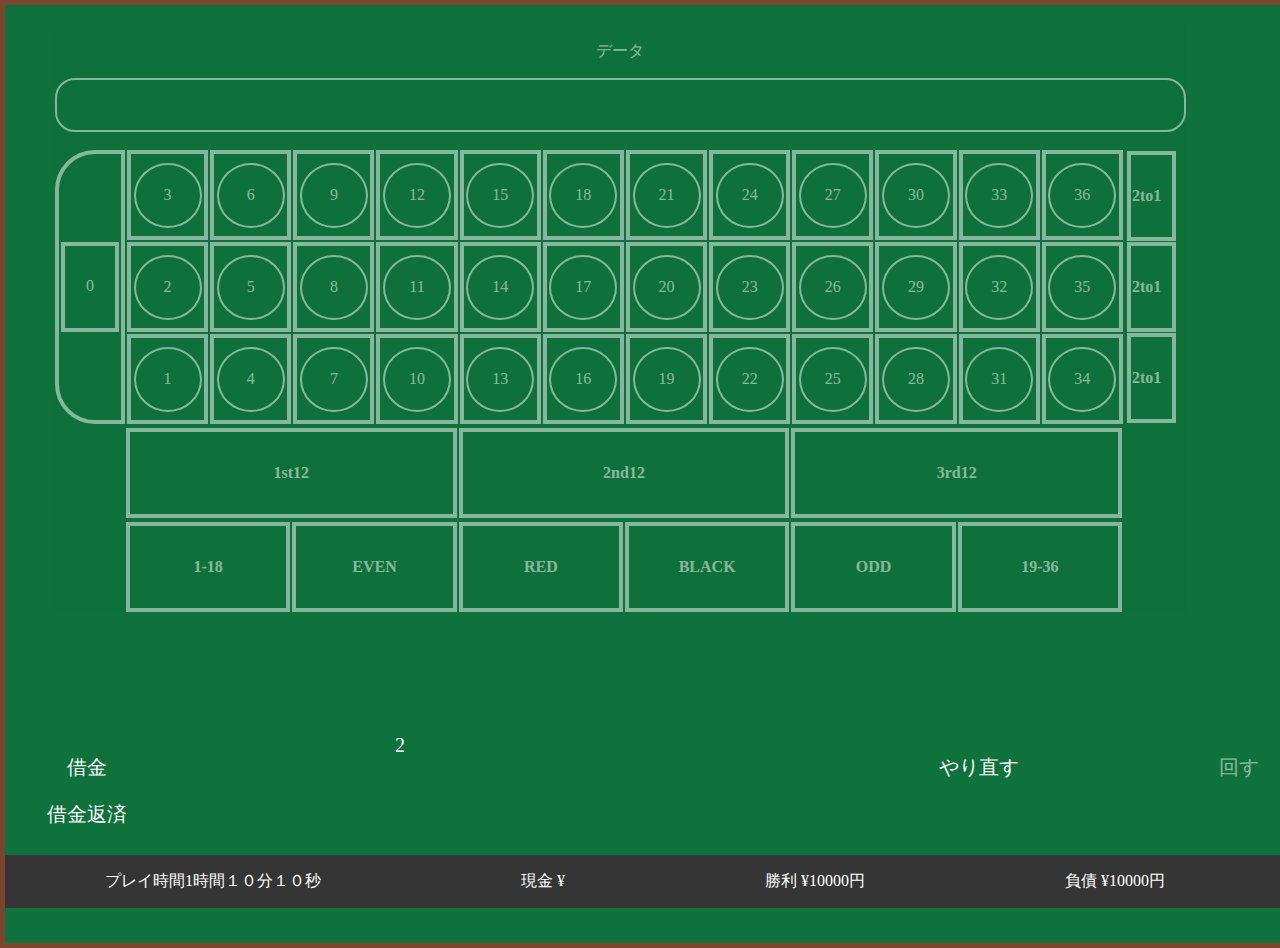
<file: docs/index.htm>
<!DOCTYPE html>
<html lang="en">

<head>
  <meta charset="UTF-8">
  <meta http-equiv="X-UA-Compatible" content="IE=edge">
  <meta name="viewport" content="width=device-width, initial-scale=1.0">
  <title>Document</title>
  <link rel="stylesheet" href="css/style.css">
</head>

<body>
  <div class="play_table smoke" id="play_table">
    <div class="ruret_table">
      <p>データ</p>
      <ul id="pastDate">
  <!-- 追加データ -->

      </ul>
      <div class="line1">
        <table class="zero">
          <tr>
            <th><option id="tableNum_zero" value=0>0</option></th>
          </tr>
        </た>
        <table class="ruret_table_nombers">
          <tr>
            <th><option id="tableNum_three" value=3>3</option></th>
            <th><option id="tableNum_six" value=6>6</option></th>
            <th><option id="tableNum_nine" value=9>9</option></th>
            <th><option id="tableNum_twelve" value=12>12</option></th>
            <th><option id="tableNum_three" value=15>15</option></th>
            <th><option id="tableNum_three" value=18>18</option></th>
            <th><option id="tableNum_three" value=21>21</option></th>
            <th><option id="tableNum_three" value=24>24</option></th>
            <th><option id="tableNum_three" value=27>27</option></th>
            <th><option id="tableNum_three" value=30>30</option></th>
            <th><option id="tableNum_three" value=33>33</option></th>
            <th><option id="tableNum_three" value=36>36</option></th>
          </tr>
          <tr>
            <th><option id="tableNum_two" value=2>2</option></th>
            <th><option id="tableNum_five" value=5>5</option></th>
            <th><option id="tableNum_eight" value="8">8</option></th>
            <th><option id="tableNum_eleven" value="11">11</option></th>
            <th><option id="tableNum_three" value="14">14</option></th>
            <th><option id="tableNum_three" value="17">17</option></th>
            <th><option id="tableNum_three" value="20">20</option></th>
            <th><option id="tableNum_three" value="23">23</option></th>
            <th><option id="tableNum_three" value="26">26</option></th>
            <th><option id="tableNum_three" value="29">29</option></th>
            <th><option id="tableNum_three" value="32">32</option></th>
            <th><option id="tableNum_three" value="35">35</option></th>
          </tr>
          <tr>
            <th><option id="tableNum_one" value="1">1</option></th>
            <th><option id="tableNum_four" value=4>4</option></th>
            <th><option id="tableNum_seven" value="7">7</option></th>
            <th><option id="tableNum_ten" value="10">10</option></th>
            <th><option id="tableNum_three" value="13">13</option></th>
            <th><option id="tableNum_three" value="16">16</option></th>
            <th><option id="tableNum_three" value="19">19</option></th>
            <th><option id="tableNum_three" value="22">22</option></th>
            <th><option id="tableNum_three" value="25">25</option></th>
            <th><option id="tableNum_three" value="28">28</option></th>
            <th><option id="tableNum_three" value="31">31</option></th>
            <th><option id="tableNum_three" value="34">34</option></th>
          </tr>
        </table>
        <table class="ruret_table_options1">
          <tr>
            <th id="optionline1">2to1</th>
            <th id="optionline2">2to1</th>
            <th id="optionline3">2to1</th>
          </tr>
        </table>
      </div>
      <div class="line2">
        <table class="ruret_table_options2">
          <tr>
            <!-- ここから -->
            <th id="">1st12</th>
            <th id="">2nd12</th>
            <th id="">3rd12</th>
          </tr>
        </table>
        <table class="ruret_table_options3">
          <tr>
            <th id="">1-18</th>
            <th id="">EVEN</th>
            <th id="">RED</th>
            <th id="">BLACK</th>
            <th id="">ODD</th>
            <th id="">19-36</th>
          </tr>
        </table>
      </div>
    </div>

    <div class="randomNum">
      <p id="randomNum">30</p>
    </div>

  </div>

  <div class="select_chip">
    <div id="select_chip_img"></div>
  </div>
  
  
  <div class="player_action">
    <div class="lone">
      <p>借金</p>
      <p>借金返済</p>
   </div>  
    <option id="chips1" value=100>1</option>
    <option id="chips2" value=200>2</option>
    <option id="chips5" value=500>5</option>
    <option id="chips10" value=1000>10</option>
    <option id="chips25" value=2500>25</option>

    <p class="back">やり直す</p>
    <p class="start smoke" id="start">回す</p>
  </div>

  <div class="sub_option">
    <div class="playtime">
      <p>プレイ時間</p>
      <p>1時間１０分１０秒</p>
    </div>
    <div class="cash">
      <p>現金  ¥</p>
      <p id="chash"></p>
    </div>
    <div class="plus">
      <p>勝利  ¥</p>
      <p>10000円</p>
    </div>
    <div class="minus">
      <p>負債  ¥</p>
      <p>10000円</p>
    </div>
  </div>



  <script src="https://ajax.googleapis.com/ajax/libs/jquery/3.5.1/jquery.min.js"></script>
  <script src="js/main.js"></script>
</body>

</html>
</file>
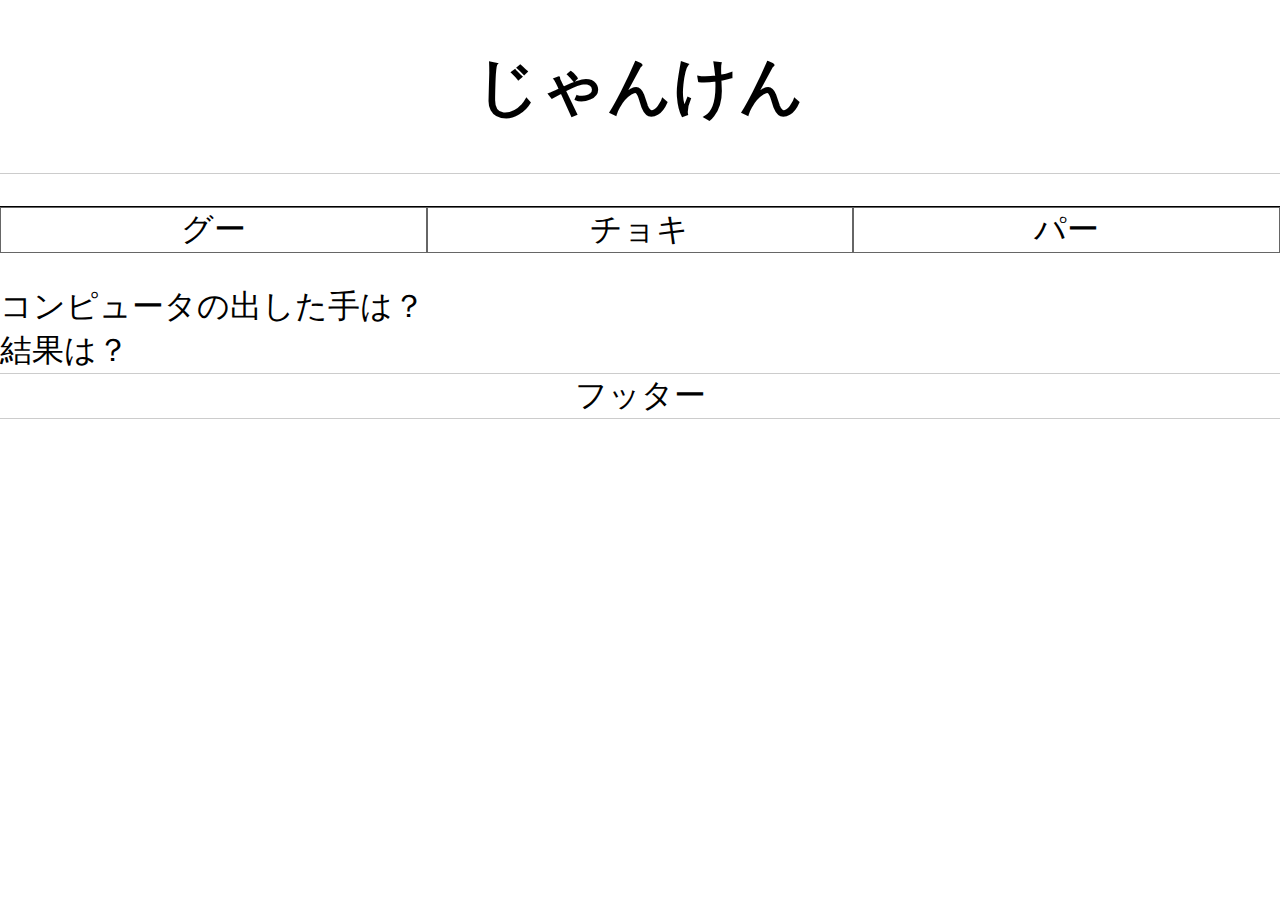
<file: janken.html>
<!DOCTYPE html>
<html lang="ja">

<head>
  <meta charset="UTF-8">
  <meta name="viewport" content="width=device-width, initial-scale=1.0">
  <link rel="stylesheet" href="css/sample.css">
  <title>じゃんけん</title>
</head>

<body>
  <header>
    <h1>じゃんけん</h1>
  </header>

  <main>
    <ul>
      <li id="gu_btn">グー</li>
      <li id="cho_btn">チョキ</li>
      <li id="par_btn">パー</li>
    </ul>
    <div id="com_hand">コンピュータの出した手は？</div>
    <div id="result">結果は？</div>
  </main>

  <footer>フッター</footer>

  <script src="https://ajax.googleapis.com/ajax/libs/jquery/3.2.1/jquery.min.js"></script>
  <script>
    //ここに処理を追加
  </script>

</body>

</html>
</file>
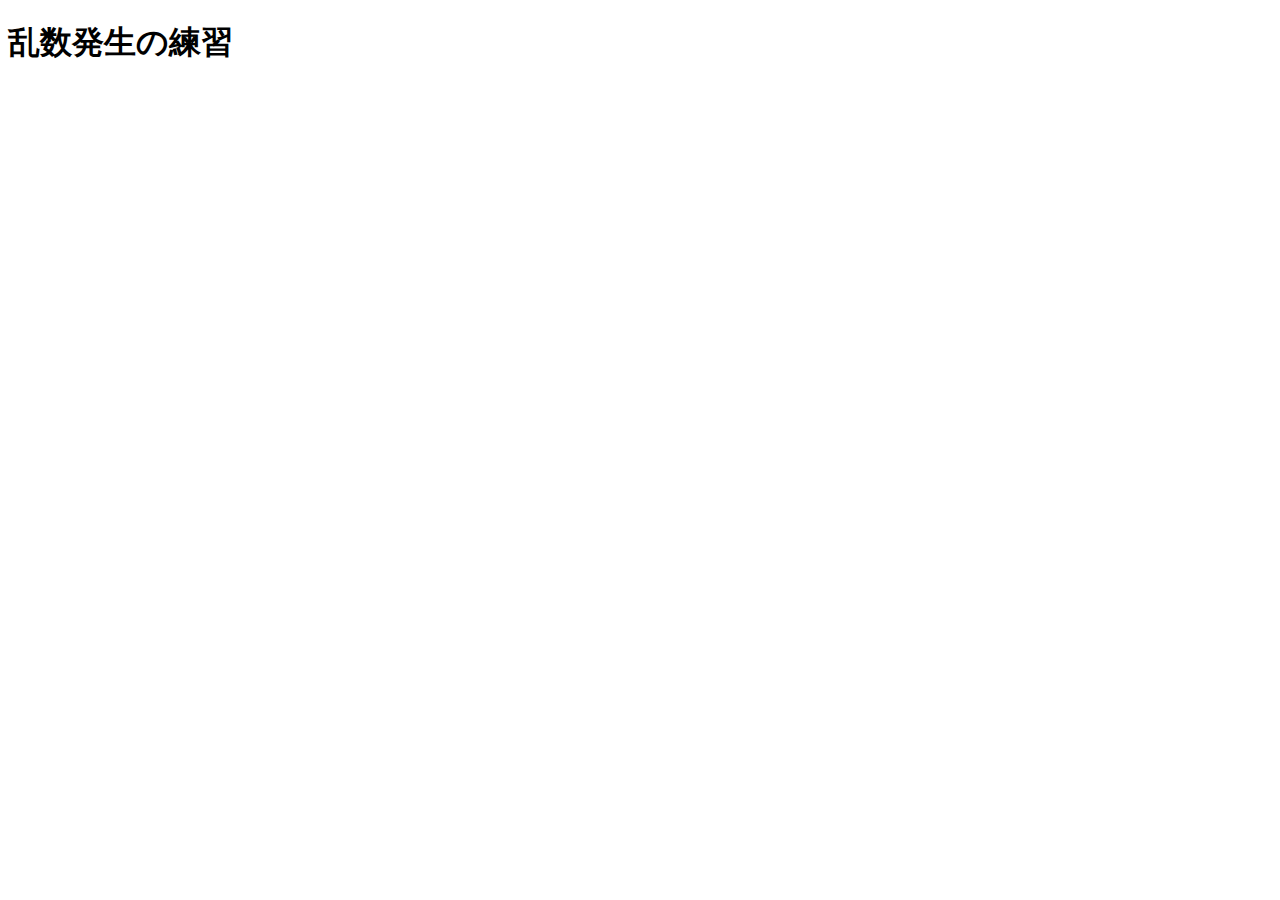
<file: math.html>
<!DOCTYPE html>
<html lang="ja">

<head>
  <meta charset="UTF-8">
  <meta name="viewport" content="width=device-width, initial-scale=1.0">
  <title>乱数発生の練習</title>
</head>

<body>
  <h1>乱数発生の練習</h1>

  <script>
    // 0から4までの乱数を発生
    const yonn = Math.floor(Math.random() * 5);
    console.log(yonn);


    const test = [];
    for (let i = 0; i < 100; i++) {
      const zyuu = Math.floor(Math.random() * 100) + 1;
        test.push(zyuu);

        // const test2 = [1,2,3,3,3,4,5,6,7,1]
        var u = test.filter(function (x, i, self) {
          return self.indexOf(x) === i;
      });
         

    }  
    console.log(u);
     u.sort();

     console.log(u);

    function aaaa(min, max) {
      return Math.floor(Math.random() * (max - min + 1) + min);
    }

    
    console.log(aaaa(5,10));
    console.log(aaaa(50,99));


  
  

    




  </script>
</body>

</html>
</file>
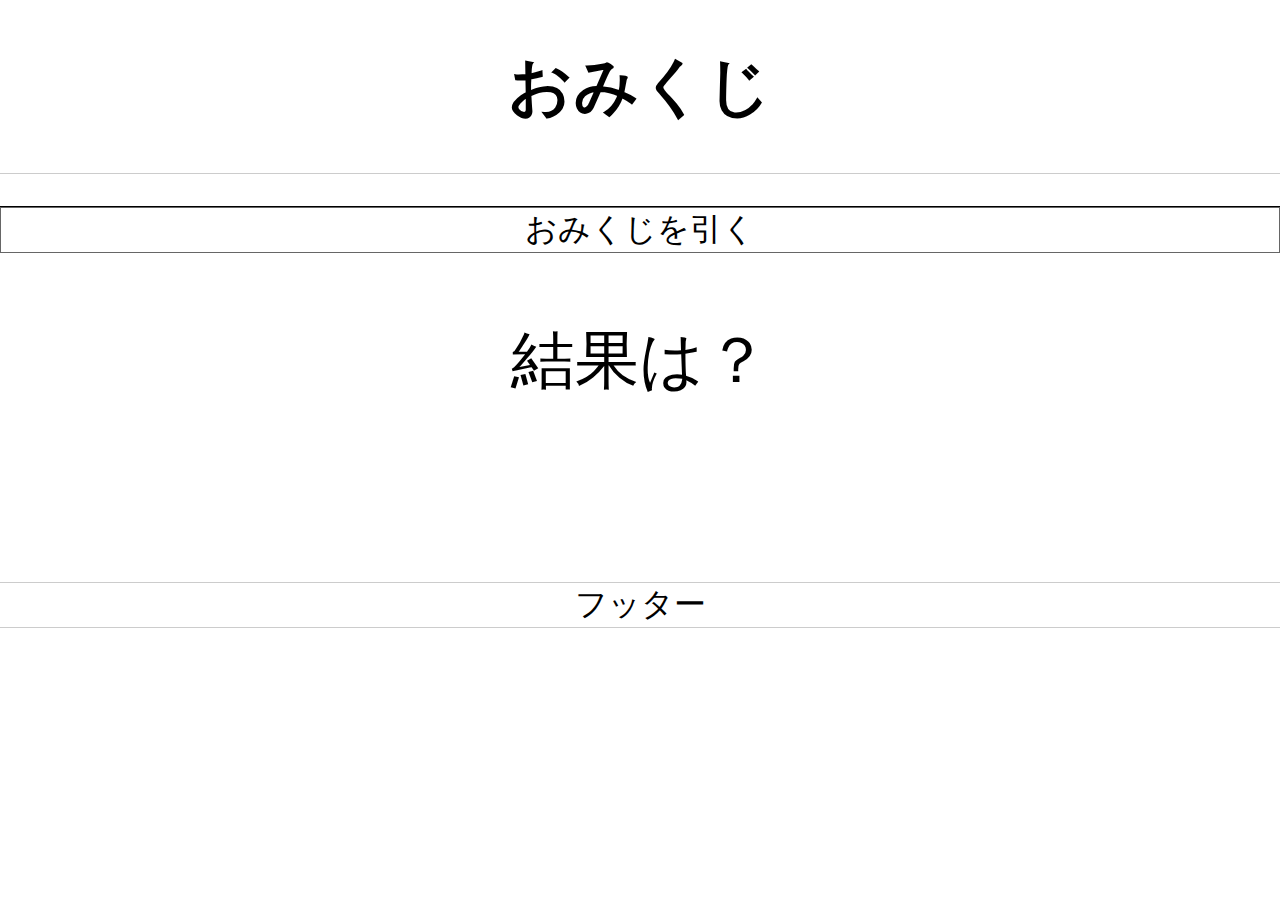
<file: omikuji02.html>
<!DOCTYPE html>
<html lang="ja">

<head>
  <meta charset="UTF-8">
  <meta name="viewport" content="width=device-width, initial-scale=1.0">
  <link rel="stylesheet" href="css/sample.css">
  <title>おみくじ</title>
</head>

<body>
  <header>
    <h1>おみくじ</h1>
  </header>

  <main>
    <ul>
      <li id="pull">おみくじを引く</li>
    </ul>
    <p id="echo">結果は？</p>
  </main>

  <footer>フッター</footer>
  <script src="https://ajax.googleapis.com/ajax/libs/jquery/3.2.1/jquery.min.js"></script>
  <script>
      //ここに処理を追加
  </script>

</body>

</html>
</file>
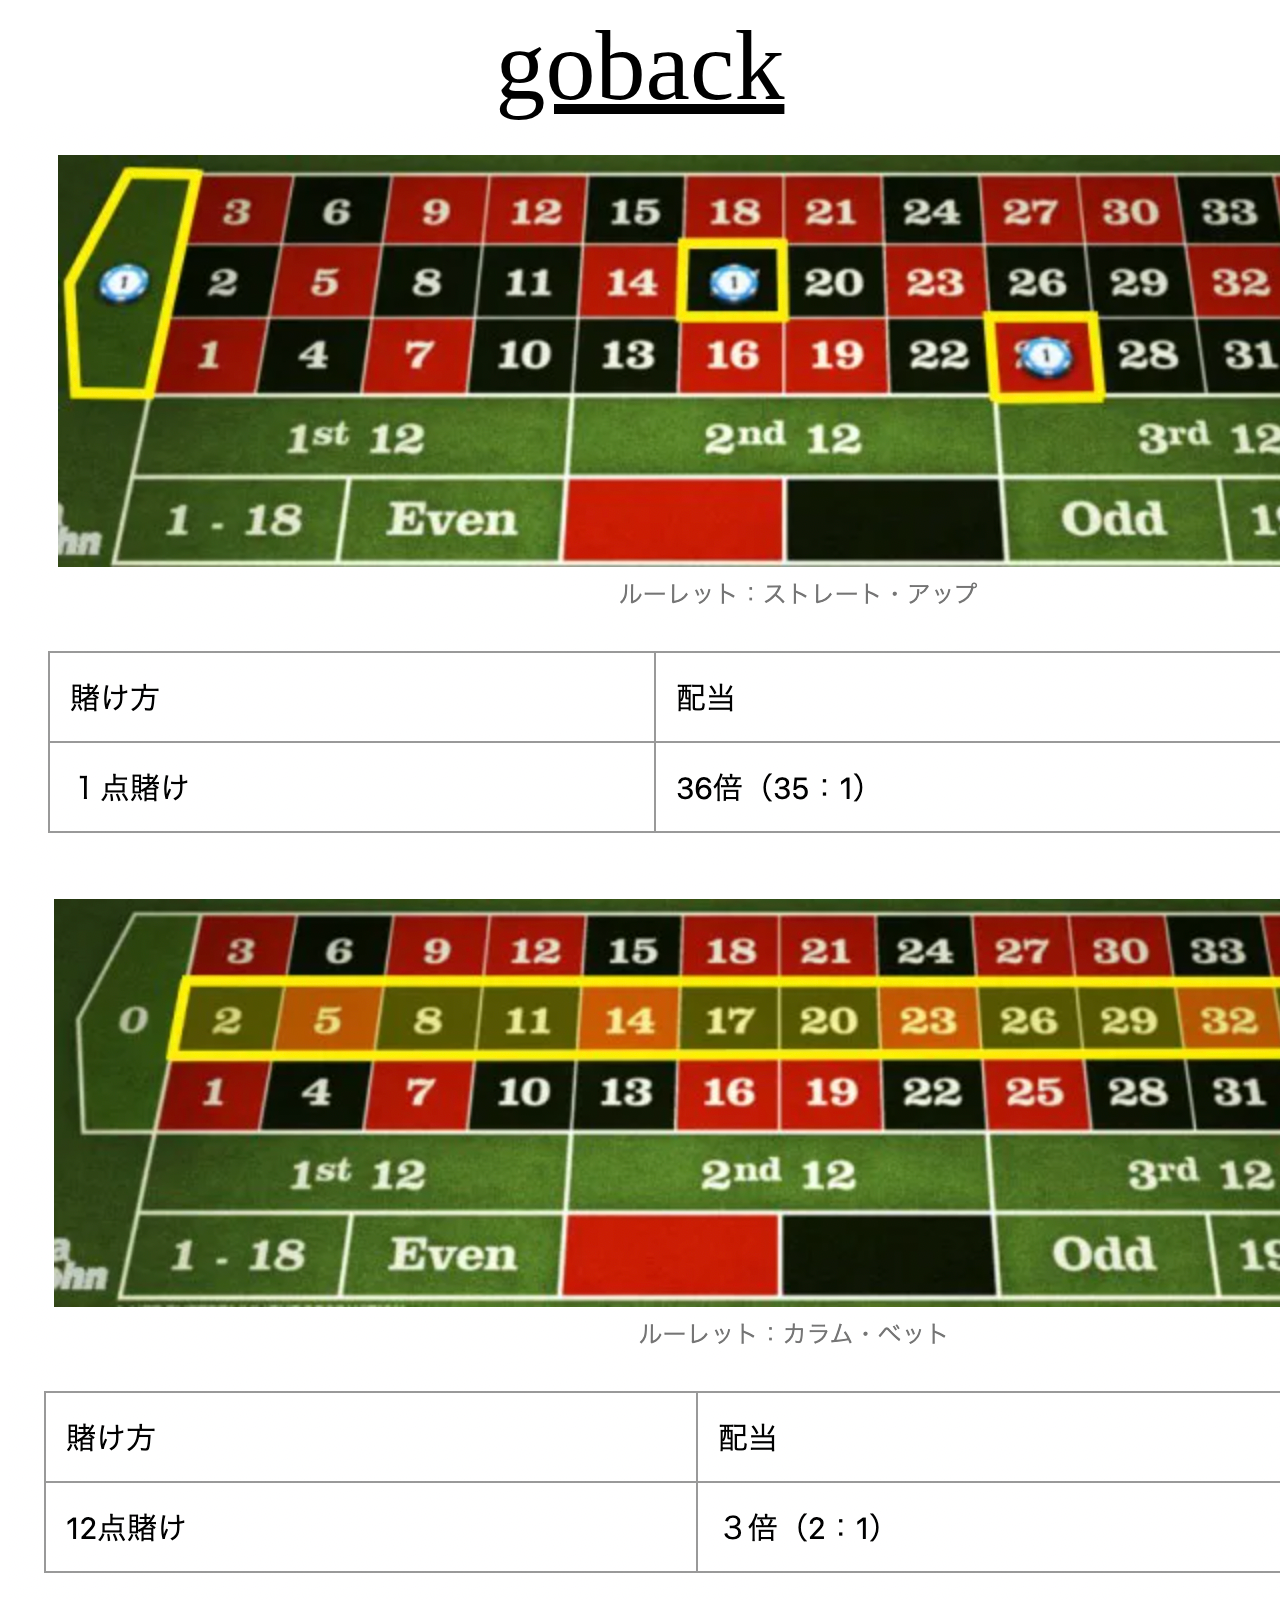
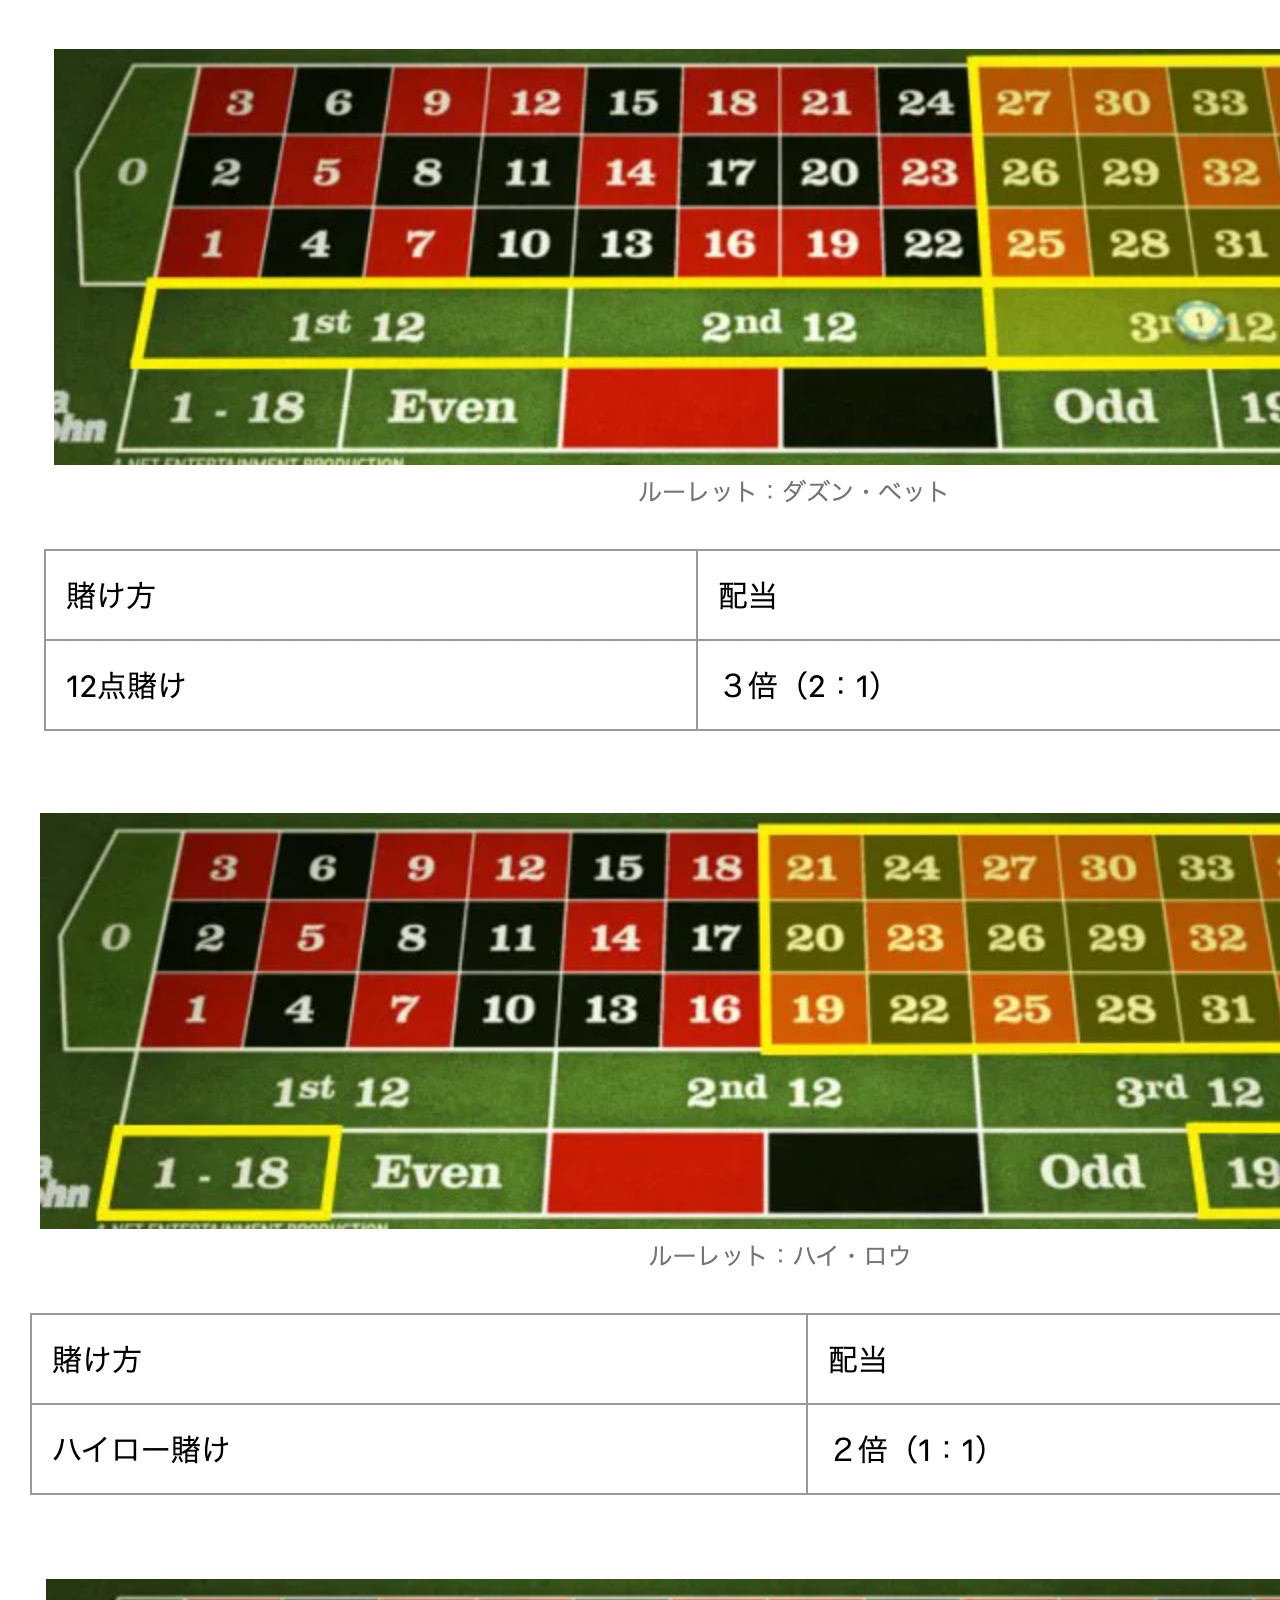
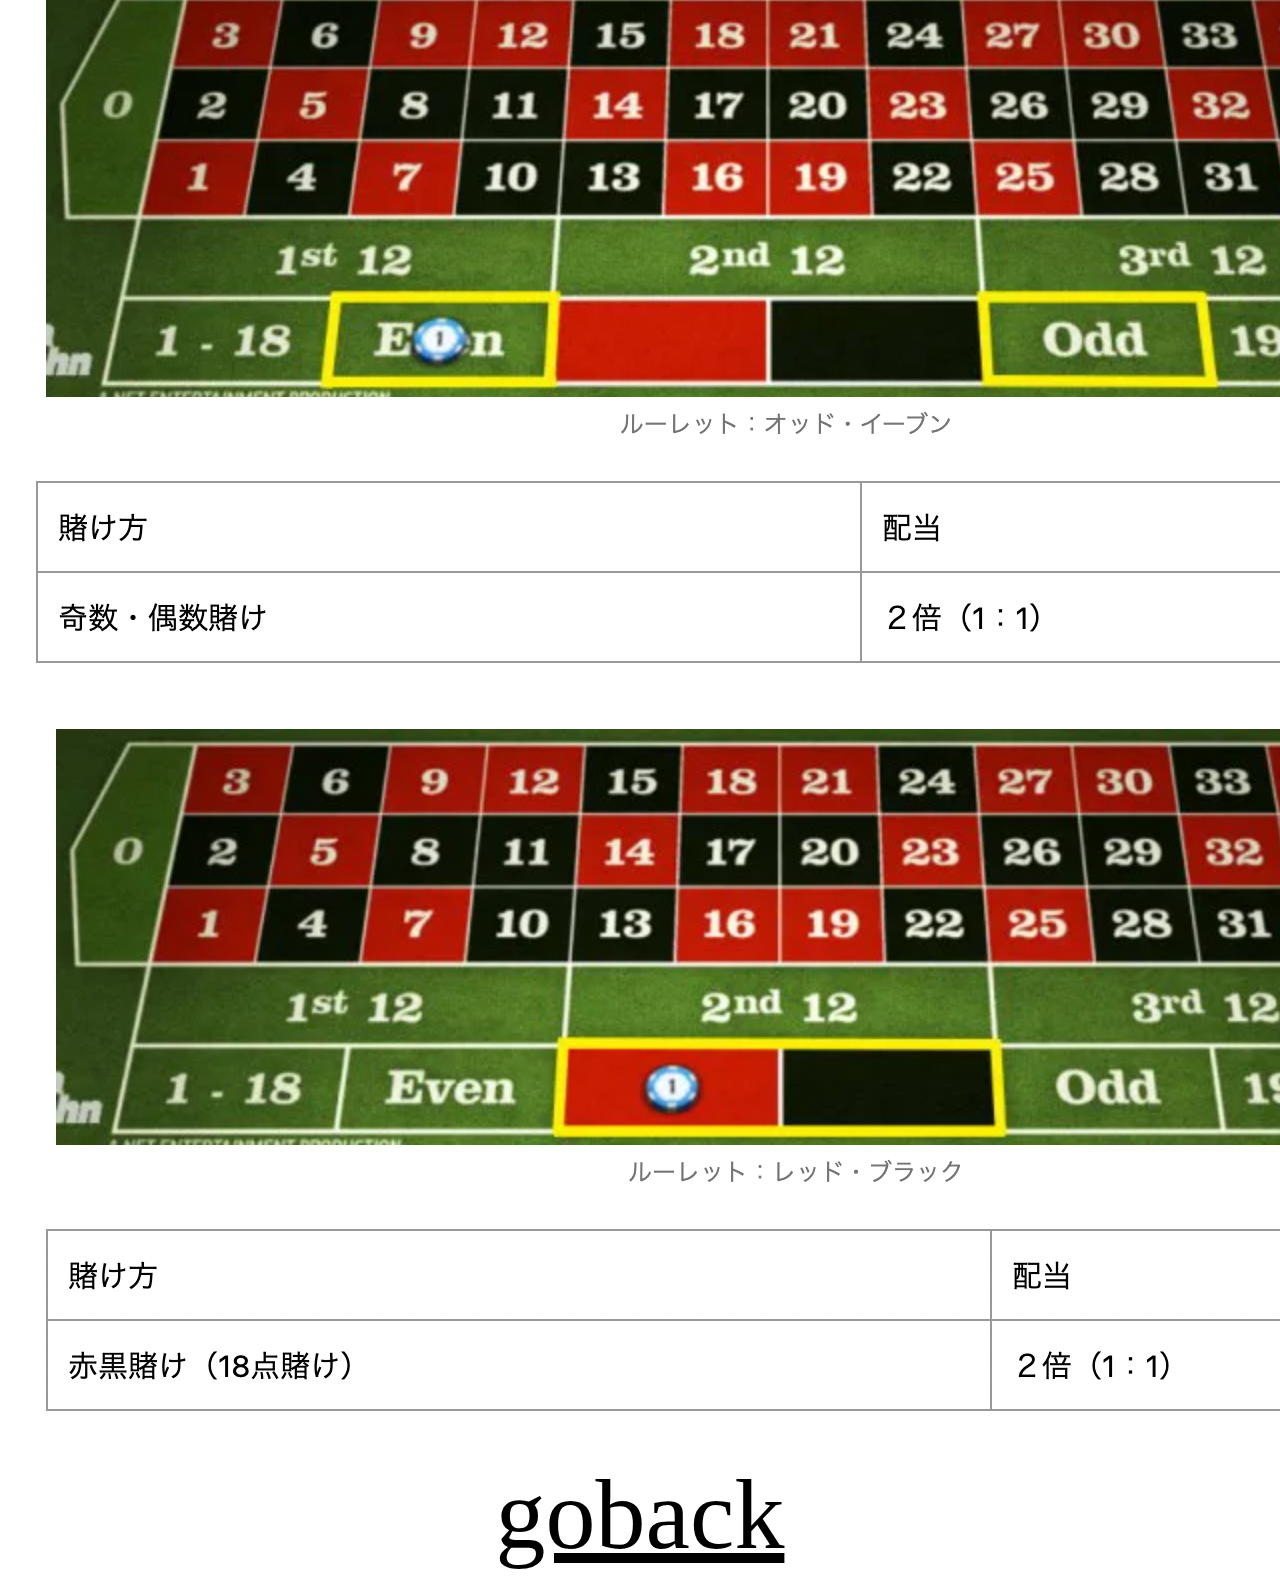
<file: docs/info.html>
<!DOCTYPE html>
<html lang="en">
<head>
  <meta charset="UTF-8">
  <meta http-equiv="X-UA-Compatible" content="IE=edge">
  <meta name="viewport" content="width=device-width, initial-scale=1.0">
  <title>Document</title>
</head>
<body>
  <div style="text-align: center;"><a href="index.html" style="font-size: 100px; color: black;">goback</a></div>
<img src="./img/img_1.png" alt="">
<img src="./img/img_2.png" alt="">
<img src="./img/img_3.png" alt="">
<img src="./img/img_4.png" alt="">
<img src="./img/img_5.png" alt="">
<img src="./img/img_6.png" alt="">
<div style="text-align: center;"><a href="index.html" style="font-size: 100px; color: black;">goback</a></div>
</body>
</html>
</file>
<file: docs/css/style.css>
body {
  background: #0f713b;
  width: 1680px;
  height: 938px;
  text-align: center;
  color: white;
  margin: auto;
  border: 5px solid #7b442d;
}

.gameovermask {
  position: absolute;
  background-color: rgba(5, 14, 5, 1);
  top: 0;
  bottom: 0;
  left: 0;
  right: 0;
  z-index: 5;
}

.gameOver {
  position: absolute;
  top: 200px;
  bottom: 0;
  left: 0%;
  right: 0;
  z-index: 8;
  font-size: 150px;
  color: black;
  text-shadow: #FC0 1px 0 10px;
}


.mask {
  position: absolute;
  background-color: rgba(5, 14, 5, 0.8);
  top: 0;
  bottom: 0;
  left: 0;
  right: 0;
  z-index: 5;
}
a {
  color: white;
  text-decoration: none;
}

.displaynone {
  display: none;
  pointer-events: none;
}

.gameStart{
  background: green;
  border: 6px solid #c89d0d;
  border-radius: 30px 30px 30px 30px;
  position: absolute;
  top: 120px;
  left: 300px;
  font-size: 150px;
  z-index: 6;
}

.info {
  background: green;
  background: green;
  border: 6px solid #c89d0d;
  border-radius: 30px 30px 30px 30px;
  position: absolute;
  top: 480px;
  left: 675px;
  font-size: 150px;
  z-index: 6;
}

.play_table {
  display: flex;
}
.ruret_table_nombers option {
  /* background: #0f713b; */
  height: 60px;
  width: 60px;
  border: 2px solid;
  border-radius: 50%;
  line-height: 60px;
  margin: auto;
}

/* テーブル */
.ruret_table {
  background: #0f713b;
  width: 1132px;
  margin: 20px 10px 20px 50px; /*よく変更するかも*/
}
.ruret_table ul {
  list-style: none;
  padding: 0;
  display: flex;
  align-items: center;
  border: 2px solid white;
  border-radius: 20px 20px 20px 20px;
  height: 50px;
}
.ruret_table ul li {
  width: 50px;
  height: 50px;
  line-height: 50px;
}

.line1 {
  display: flex;
}

.zero {
  width: 70px;
  display: flex;
  align-items: center;
  justify-content: center;
  border: 4px solid white;
  border-radius: 40px 0 0 40px;
  height: 274px;
  margin-top: 2px;
}


.ruret_table_nombers {
  width: 1000px;
}
.ruret_table_nombers .backred {
background: rgba(255, 0, 0, 0.5);
}
.ruret_table_nombers .backblack {
background: rgba(0, 0, 0, 0.5);
}
.ruret_table_options1 {
  flex-direction: column;
}
.ruret_table_options1 th {
  margin: 1px 0;

  
}

.ruret_table_options1 th {
  width: 100%;
  display: block;
  display: flex;
  align-items: center;
}

.ruret_option,
th {
  width: 80px;
  height: 80px;
  border: 4px solid white;

  /* line-height: 80px; */
}
.ruret_table_options3,
.ruret_table_options2 {
  width: 1000px;
  margin-left: 69px;
}
.ruret_table_options3 .backbred {
  background: rgba(255, 0, 0, 0.5);
}
.ruret_table_options3 .backblack {
  background: rgba(0, 0, 0, 0.5);
}


/* 数値結果 */

.randomNum {
  /* background: pink; */
  width: 490px;
  display: flex;
  align-items: center;
  justify-content: center;
  position: relative;
  overflow: hidden;
}

.randomNum img{
  height: 660px;
  width: 720px;
  margin-left: 300px;
}

.spin {
  animation: spinimg 200s linear infinite forwards;
}

@keyframes spinimg {
  0% {
   transform: rotate(0);
  }
  100% {
   transform: rotate(15000deg);
  }
}

.randomNum .pnum{
  position: absolute;
  font-size: 100px;
  width: 200px;
  height: 200px;
  line-height: 200px;
  border: 2px solid white;
  border-radius: 50%;
  background: green;
  margin-left: 300px;
}


/* チップの表示 */
.select_chip {
  height: 100px;
  display: flex;
}

.select_chip div {
  /* background: orange; */
  margin-left: 550px;
  width: 150px;
  position: absolute;
}

/* アクション */
.player_action {
  display: flex;
  /* background: greenyellow; */
  font-size: 20px;
}
.player_action option {
  width: 150px;
  height: 120px;
  overflow: hidden;
}
#chips50::before{
  content: url("https://github.com/abe-masafumi/kadai-js/blob/master/docs/img/%E3%83%81%E3%83%83%E3%83%9750.png?raw=true");
  /* text-align: center */
  display: flex;
  justify-content: center;
  width: 100%;
  height: 100%;
}
#chips25::before{
  content: url("https://github.com/abe-masafumi/kadai-js/blob/master/docs/img/%E3%83%81%E3%83%83%E3%83%9725.png?raw=true");
  /* text-align: center */
  display: flex;
  justify-content: center;
  width: 100%;
  height: 100%;
}
#chips10::before{
  content: url("https://github.com/abe-masafumi/kadai-js/blob/master/docs/img/%E3%83%81%E3%83%83%E3%83%9710.png?raw=true");
  /* text-align: center */
  display: flex;
  justify-content: center;
  width: 100%;
  height: 100%;
}

#chips5::before{
  content: url("https://github.com/abe-masafumi/kadai-js/blob/master/docs/img/%E3%83%81%E3%83%83%E3%83%975.png?raw=true");
  /* text-align: center */
  display: flex;
  justify-content: center;
  width: 100%;
  height: 100%;
}
#chips1:before{
  content: url("https://github.com/abe-masafumi/kadai-js/blob/master/docs/img/%E3%83%81%E3%83%83%E3%83%97.png?raw=true");
  /* text-align: center */
  display: flex;
  justify-content: center;
  width: 100%;
  height: 100%;
  }


.lone {
  margin: 0 42px;
}

#chipsall {
margin-left: 150px;
}

.start {
  margin-left: 200px;
}


/* サブオプション */
.sub_option {
  background: #353535;
  display: flex;
}

.sub_option > div {
  display: flex;
  margin: 0 100px;
}

/* タッチできなくする */
.smoke {
  opacity: 0.5;
  pointer-events: none;
}
.red {
  background: red;
  pointer-events: none;
}

.white {
  background: white;
  pointer-events: none;
  color: black;
}

.purple {
  background: #ce9c19;
  pointer-events: none;
  color: white;
}

.skyblue {
  background: #26728d;
  pointer-events: none;
  color: white;
}

.green {
  background: #33ac50;
  pointer-events: none;
  color: white;
}

.redpurple {
  background: #8d00bd;
  pointer-events: none;
  color: white;
}

.danger {
  background: #f30f0f;
  pointer-events: none;
  color: white;
}

.colect {
  background:#97af9d;
  position: absolute;
  width: 550px;
  height: 200px;
  top: 177px;
  left: 346px;
  z-index: 9;
  color: black;
  font-size: 40px;
  line-height: 200px;
  border: 4px solid #FC0;
  border-radius: 40px;
}

#colecttext {
text-align: center;
text-shadow: #FC0 2px 0 10px;
/* padding-left: 15px; */
margin-left: 32px;

}
</file>
<file: css/sample.css>
body{
    margin:0;
    padding:0;
    text-align:left;
    font-size: 32px;
}
header{
    background-color: #fff;
    border-bottom: 1px solid #ccc;
    text-align: center;
}
main{
    border-bottom:1px solid #ccc;
}
footer{
    background-color: #fff;
    border-bottom:1px solid #ccc;
    text-align: center;
}
p{
    font-size:200%;
    text-align: center;
    border-bottom:1px solid #fff;
    height:200px;
}
ul{
    padding: 0;
    border-top: 1px solid #000000;
    display:table;  /* 定義 */
    table-layout: fixed;
    width:100%;
}
li{
    text-align: center;
    list-style-type:none;
    border: 1px solid #666;
    background-color: #FFF;
    display:table-cell;  /* 定義 */
    cursor: pointer;
}
li:hover{
    background: #0066CC;
    color:#fff;
}
</file>
